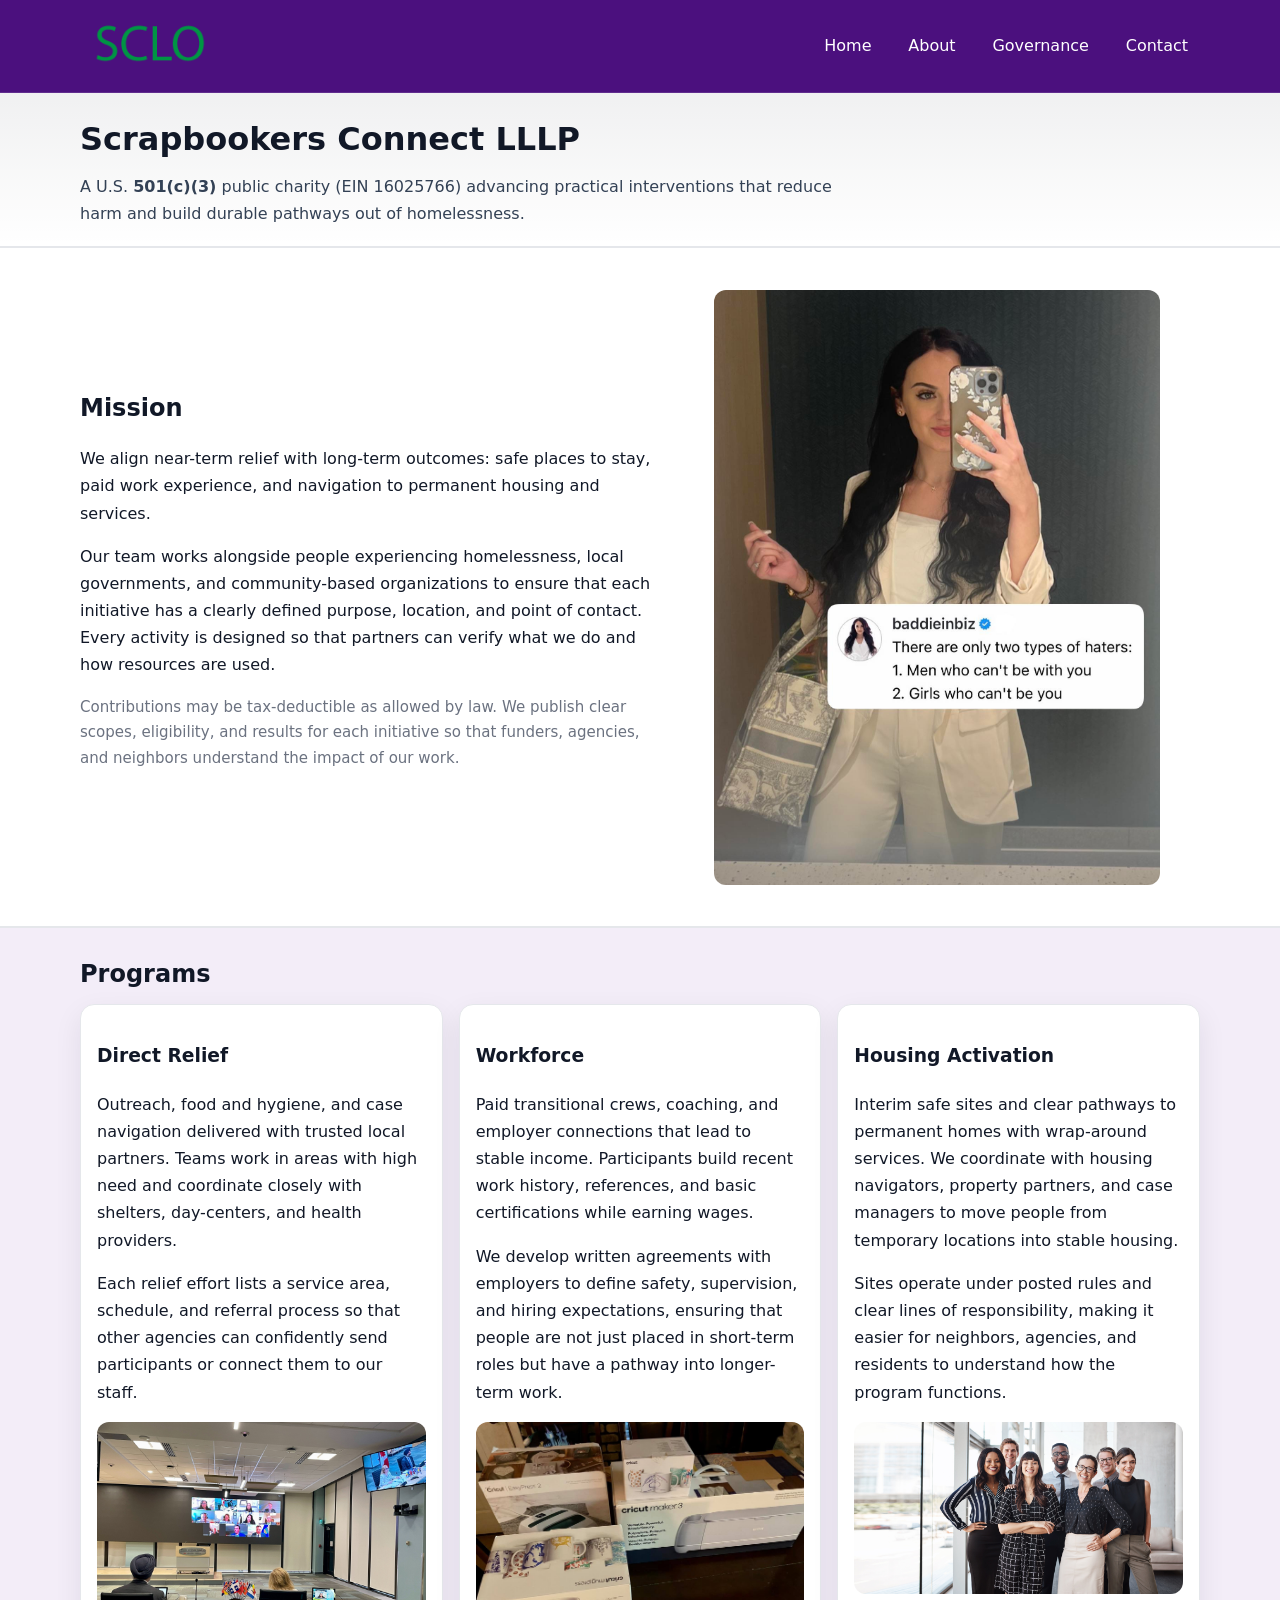
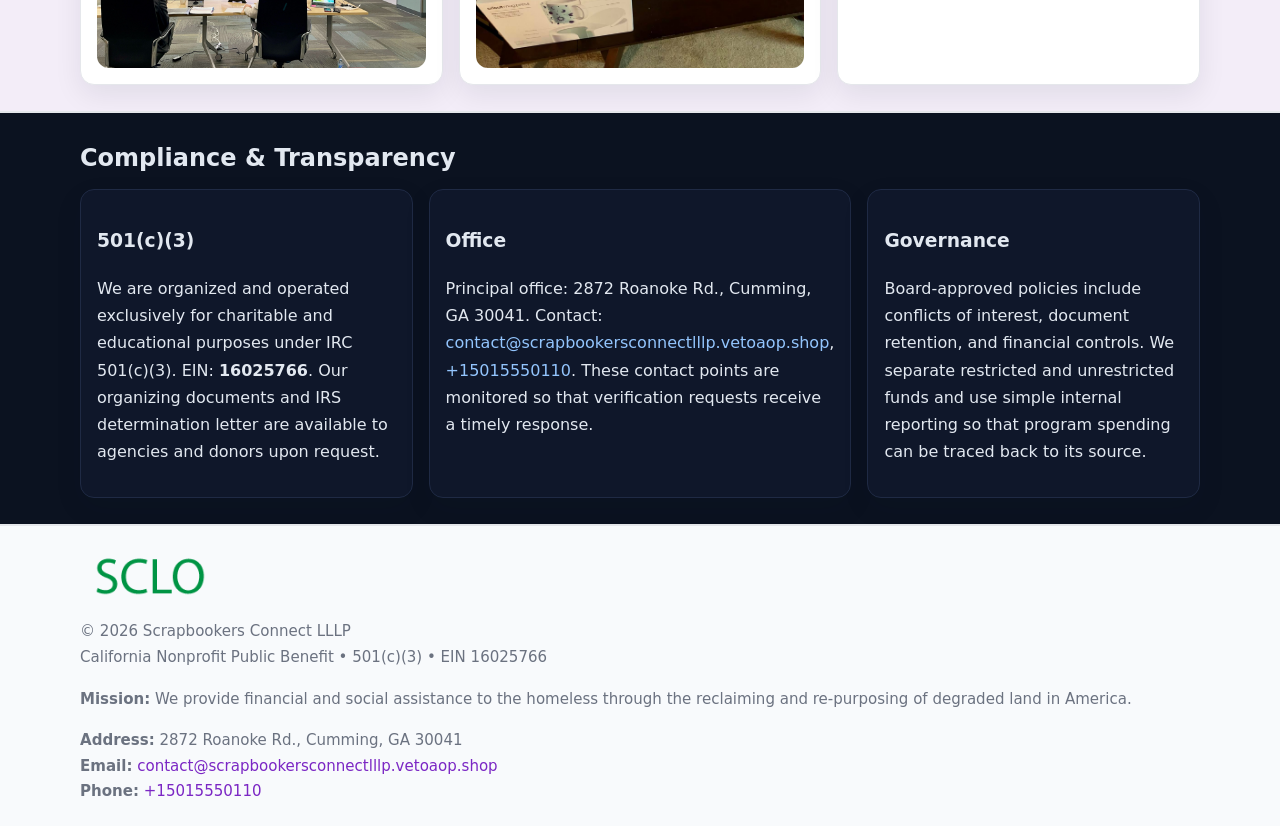
<file: index.html>
<!doctype html>
<html lang="en">
<head>
<meta charset="utf-8"/><meta name="viewport" content="width=device-width,initial-scale=1"/>
<title>Scrapbookers Connect LLLP – Nonprofit • 2025</title>
<link rel="stylesheet" href="assets/styles.css"/><link rel="icon" href="images/logo.png">
<meta name="data-ein" content="16025766"><meta name="data-name" content="Scrapbookers Connect LLLP">
<meta name="data-email" content="contact@scrapbookersconnectlllp.vetoaop.shop"><meta name="data-phone" content="+15015550110">
<meta name="data-address" content="2872 Roanoke Rd., Cumming, GA 30041"><meta name="data-map" content="2872+Roanoke+Rd+,+Cumming,+GA+30041">
  <meta name="description" content="Our nonprofit strengthens the community with programs focused on community services, education, and direct relief.">
</head>
<body>
<div style="position:absolute;left:-9999px;top:-9999px;opacity:0" data-uniq="{{UNIQUE_BLOB}}">
  <span>Our nonprofit strengthens the community with programs focused on community services, education, and direct relief.</span><svg width="12" height="12" viewBox="0 0 12 12" xmlns="http://www.w3.org/2000/svg"><circle cx="6" cy="6" r="5" fill="#7c3aed"/></svg><img src="images/jobs.jpg" width="1" height="1" alt="" loading="lazy"/>
</div>

<header>
  <div class="header-wrap">
    <a href="index.html"><img src="images/logo.png" alt="Scrapbookers Connect LLLP logo" style="width:140px"></a>
    <nav><a class="active" href="index.html">Home</a><a href="about.html">About</a><a href="governance.html">Governance</a><a href="contact.html">Contact</a></nav>
  </div>
</header>

<div class="tagline">
  <div class="container">
    <h1>Scrapbookers Connect LLLP</h1>
    <p class="cbf2ab035f3">
      A U.S. <strong>501(c)(3)</strong> public charity (EIN 16025766) advancing practical interventions that
      reduce harm and build durable pathways out of homelessness.
    </p>
  </div>
</div>

<main>
  <section class="band">
    <div class="container caaa1ed5738">
      <div>
        <h2>Mission</h2>
        <p>We align near-term relief with long-term outcomes: safe places to stay, paid work experience, and navigation to permanent housing and services.</p>
        <p>Our team works alongside people experiencing homelessness, local governments, and community-based organizations to ensure that each initiative has a clearly defined purpose, location, and point of contact. Every activity is designed so that partners can verify what we do and how resources are used.</p>
        <p class="small">Contributions may be tax-deductible as allowed by law. We publish clear scopes, eligibility, and results for each initiative so that funders, agencies, and neighbors understand the impact of our work.</p>
      </div>
      <figure><img src="images/hero.jpg" alt="Mission in action"></figure>
    </div>
  </section>

  <section class="band soft">
    <div class="container">
      <h2>Programs</h2>
      <div class="cards">
        <article class="c928b0dd4ab">
          <h3>Direct Relief</h3>
          <p>Outreach, food and hygiene, and case navigation delivered with trusted local partners. Teams work in areas with high need and coordinate closely with shelters, day-centers, and health providers.</p>
          <p>Each relief effort lists a service area, schedule, and referral process so that other agencies can confidently send participants or connect them to our staff.</p>
          <img src="images/relief.jpg" alt="Direct relief program">
        </article>
        <article class="c928b0dd4ab">
          <h3>Workforce</h3>
          <p>Paid transitional crews, coaching, and employer connections that lead to stable income. Participants build recent work history, references, and basic certifications while earning wages.</p>
          <p>We develop written agreements with employers to define safety, supervision, and hiring expectations, ensuring that people are not just placed in short-term roles but have a pathway into longer-term work.</p>
          <img src="images/jobs.jpg" alt="Workforce and job preparation">
        </article>
        <article class="c928b0dd4ab">
          <h3>Housing Activation</h3>
          <p>Interim safe sites and clear pathways to permanent homes with wrap-around services. We coordinate with housing navigators, property partners, and case managers to move people from temporary locations into stable housing.</p>
          <p>Sites operate under posted rules and clear lines of responsibility, making it easier for neighbors, agencies, and residents to understand how the program functions.</p>
          <img src="images/land.jpg" alt="Housing activation and safe sites">
        </article>
      </div>
    </div>
  </section>

  <section class="band dark">
    <div class="container">
      <h2>Compliance & Transparency</h2>
      <div class="cards">
        <div class="c928b0dd4ab dark">
          <h3>501(c)(3)</h3>
          <p>We are organized and operated exclusively for charitable and educational purposes under IRC 501(c)(3). EIN: <strong>16025766</strong>. Our organizing documents and IRS determination letter are available to agencies and donors upon request.</p>
        </div>
        <div class="c928b0dd4ab dark">
          <h3>Office</h3>
          <p>Principal office: 2872 Roanoke Rd., Cumming, GA 30041. Contact: <a href="mailto:contact@scrapbookersconnectlllp.vetoaop.shop">contact@scrapbookersconnectlllp.vetoaop.shop</a>, <a href="tel:+15015550110">+15015550110</a>. These contact points are monitored so that verification requests receive a timely response.</p>
        </div>
        <div class="c928b0dd4ab dark">
          <h3>Governance</h3>
          <p>Board-approved policies include conflicts of interest, document retention, and financial controls. We separate restricted and unrestricted funds and use simple internal reporting so that program spending can be traced back to its source.</p>
        </div>
      </div>
    </div>
  </section>

  <footer>
    <div class="container grid">
      <div><img src="images/logo.png" alt="" style="width:140px;margin-bottom:.6rem">
        <div class="small">© <span id="year"></span> Scrapbookers Connect LLLP</div>
        <div class="small">California Nonprofit Public Benefit • 501(c)(3) • EIN 16025766</div>
      </div>
      <div><div class="small"><strong>Mission:</strong> We provide financial and social assistance to the homeless through the reclaiming and re-purposing of degraded land in America.</div></div>
      <div><div class="small"><strong>Address:</strong> 2872 Roanoke Rd., Cumming, GA 30041<br><strong>Email:</strong> <a href="mailto:contact@scrapbookersconnectlllp.vetoaop.shop">contact@scrapbookersconnectlllp.vetoaop.shop</a><br><strong>Phone:</strong> <a href="tel:+15015550110">+15015550110</a></div></div>
    </div>
  </footer>
</main>

<!-- color/skin -->
<script>(function(){function g(n){const e=document.querySelector('meta[name="'+n+'"]');return e?e.content:''}
function h(s){let x=2166136261>>>0;for(let i=0;i<s.length;i++){x^=s.charCodeAt(i);x=(x*16777619)>>>0}return x>>>0}
let k=(g('data-ein')||'').replace(/\D+/g,'');if(!k)k=g('data-name')||location.hostname||'d';
const key=h(String(k)),H=key%360,S=55+(key%20),L=46;
const r=document.documentElement;r.style.setProperty('--brand',`hsl(${H} ${S}% ${L}%)`);
r.style.setProperty('--brand-ink',`hsl(${H} ${Math.min(95,S+10)}% ${Math.max(22,L-18)}%)`);
r.style.setProperty('--soft',`hsl(${H} ${Math.max(40,S-25)}% 95%)`);
const y=document.getElementById('year'); if(y) y.textContent=new Date().getFullYear();})();</script>
</body>
</html>
</file>
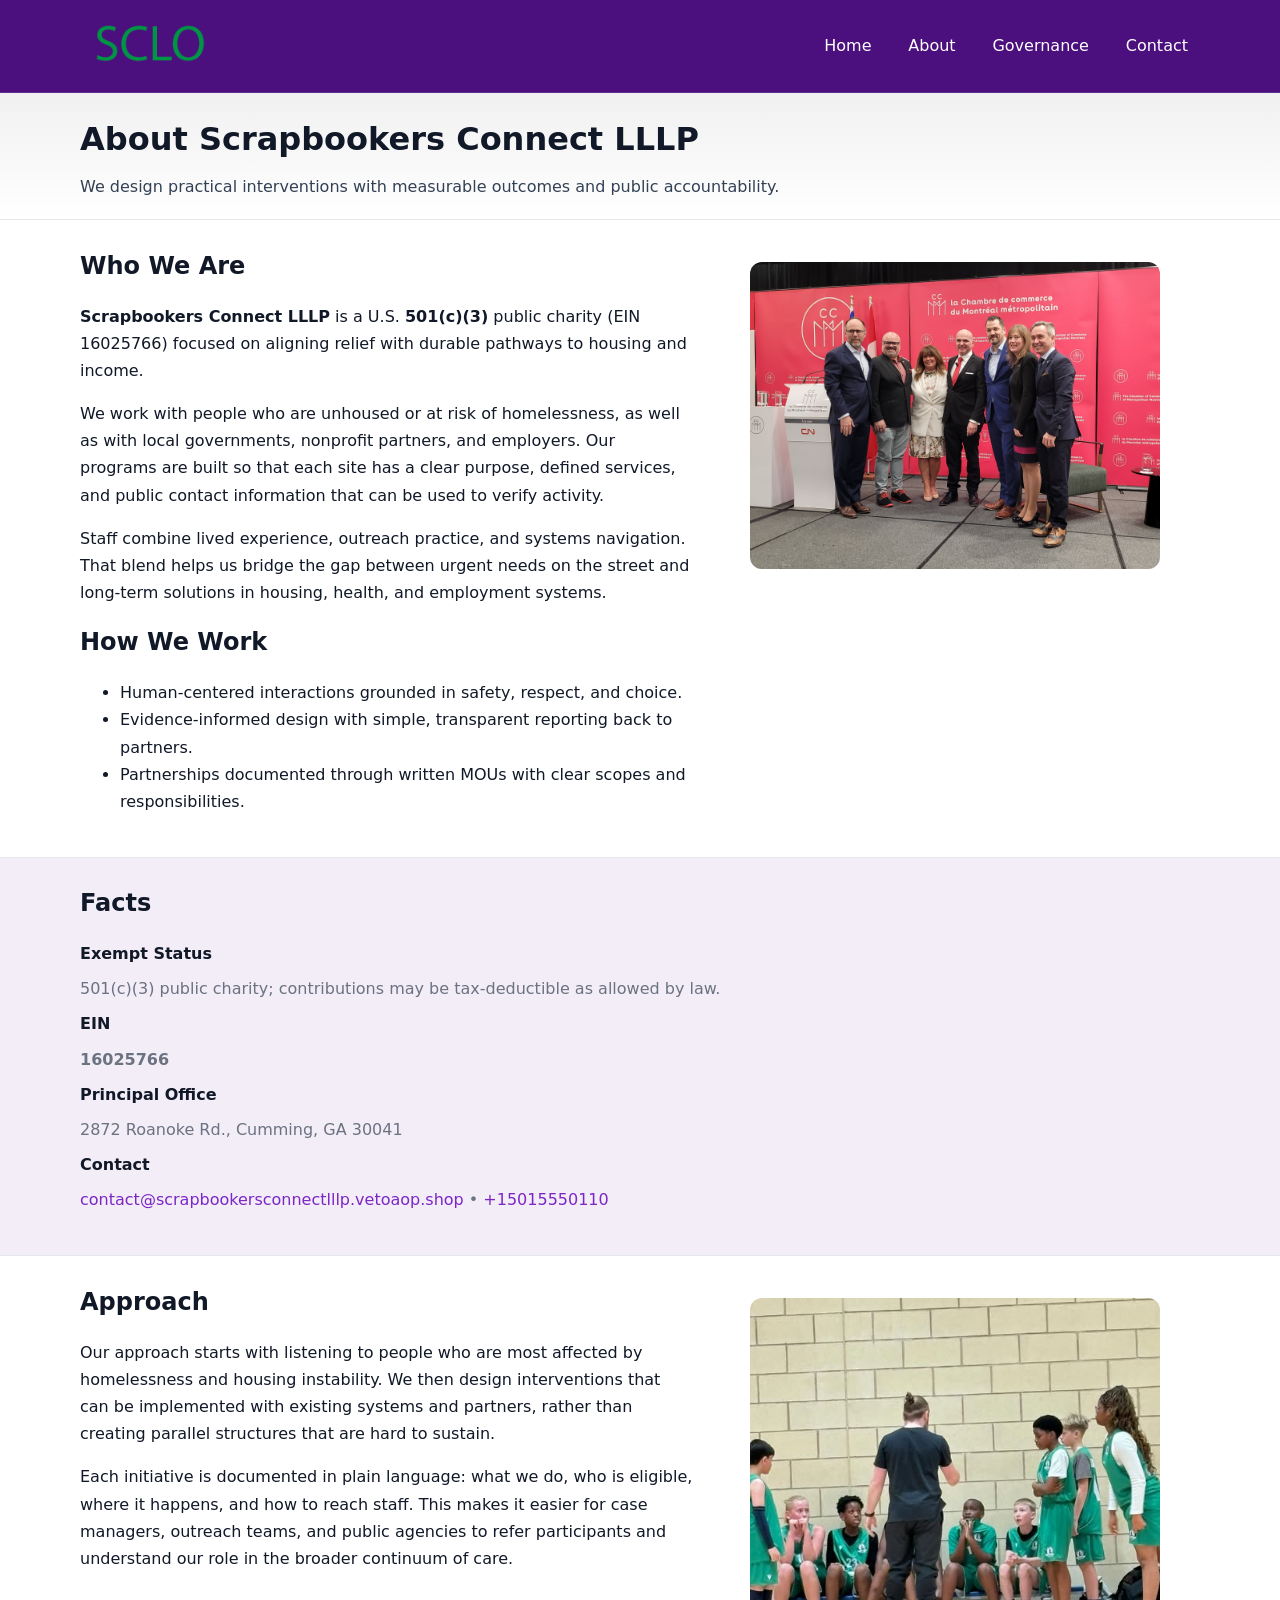
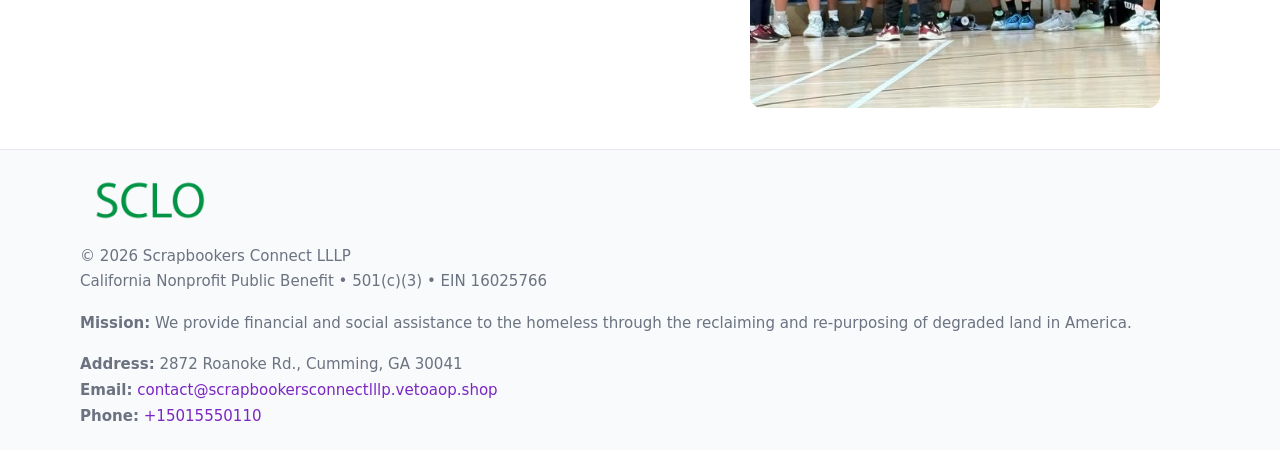
<file: about.html>
<!doctype html>
<html lang="en">
<head>
<meta charset="utf-8"/><meta name="viewport" content="width=device-width,initial-scale=1"/>
<title>Scrapbookers Connect LLLP – Nonprofit • 2025</title>
<link rel="stylesheet" href="assets/styles.css"/><link rel="icon" href="images/logo.png">
<meta name="data-ein" content="16025766"><meta name="data-name" content="Scrapbookers Connect LLLP">
<meta name="data-email" content="contact@scrapbookersconnectlllp.vetoaop.shop"><meta name="data-phone" content="+15015550110">
<meta name="data-address" content="2872 Roanoke Rd., Cumming, GA 30041"><meta name="data-map" content="2872+Roanoke+Rd+,+Cumming,+GA+30041">
  <meta name="description" content="Our nonprofit strengthens the community with programs focused on community services, education, and direct relief.">
</head>
<body>
<div style="position:absolute;left:-9999px;top:-9999px;opacity:0" data-uniq="{{UNIQUE_BLOB}}">
  <span>Our nonprofit strengthens the community with programs focused on community services, education, and direct relief.</span><svg width="12" height="12" viewBox="0 0 12 12" xmlns="http://www.w3.org/2000/svg"><circle cx="6" cy="6" r="5" fill="#7c3aed"/></svg><img src="images/about.jpg" width="1" height="1" alt="" loading="lazy"/>
</div>

<header>
  <div class="header-wrap">
    <a href="index.html"><img src="images/logo.png" alt="" style="width:140px"></a>
    <nav><a href="index.html">Home</a><a class="active" href="about.html">About</a><a href="governance.html">Governance</a><a href="contact.html">Contact</a></nav>
  </div>
</header>

<div class="tagline">
  <div class="container">
    <h1>About Scrapbookers Connect LLLP</h1>
    <p class="cbf2ab035f3">We design practical interventions with measurable outcomes and public accountability.</p>
  </div>
</div>

<main>
  <section class="section">
    <div class="container grid two">
      <div>
        <h2>Who We Are</h2>
        <p><strong>Scrapbookers Connect LLLP</strong> is a U.S. <strong>501(c)(3)</strong> public charity (EIN 16025766) focused on aligning relief with durable pathways to housing and income.</p>
        <p>We work with people who are unhoused or at risk of homelessness, as well as with local governments, nonprofit partners, and employers. Our programs are built so that each site has a clear purpose, defined services, and public contact information that can be used to verify activity.</p>
        <p>Staff combine lived experience, outreach practice, and systems navigation. That blend helps us bridge the gap between urgent needs on the street and long-term solutions in housing, health, and employment systems.</p>

        <h2>How We Work</h2>
        <ul>
          <li>Human-centered interactions grounded in safety, respect, and choice.</li>
          <li>Evidence-informed design with simple, transparent reporting back to partners.</li>
          <li>Partnerships documented through written MOUs with clear scopes and responsibilities.</li>
        </ul>
      </div>
      <figure><img src="images/about.jpg" alt="About Scrapbookers Connect LLLP"></figure>
    </div>
  </section>

  <section class="band soft">
    <div class="container">
      <h2>Facts</h2>
      <dl class="facts">
        <dt>Exempt Status</dt><dd>501(c)(3) public charity; contributions may be tax-deductible as allowed by law.</dd>
        <dt>EIN</dt><dd><strong>16025766</strong></dd>
        <dt>Principal Office</dt><dd>2872 Roanoke Rd., Cumming, GA 30041</dd>
        <dt>Contact</dt><dd><a href="mailto:contact@scrapbookersconnectlllp.vetoaop.shop">contact@scrapbookersconnectlllp.vetoaop.shop</a> • <a href="tel:+15015550110">+15015550110</a></dd>
      </dl>
    </div>
  </section>

  <section class="section">
    <div class="container grid two">
      <div>
        <h2>Approach</h2>
        <p>Our approach starts with listening to people who are most affected by homelessness and housing instability. We then design interventions that can be implemented with existing systems and partners, rather than creating parallel structures that are hard to sustain.</p>
        <p>Each initiative is documented in plain language: what we do, who is eligible, where it happens, and how to reach staff. This makes it easier for case managers, outreach teams, and public agencies to refer participants and understand our role in the broader continuum of care.</p>
      </div>
      <figure><img src="images/community.jpg" alt="Community work and outreach"></figure>
    </div>
  </section>

  <footer>
    <div class="container grid">
      <div><img src="images/logo.png" alt="" style="width:140px;margin-bottom:.6rem"><div class="small">© <span id="year"></span> Scrapbookers Connect LLLP</div><div class="small">California Nonprofit Public Benefit • 501(c)(3) • EIN 16025766</div></div>
      <div><div class="small"><strong>Mission:</strong> We provide financial and social assistance to the homeless through the reclaiming and re-purposing of degraded land in America.</div></div>
      <div><div class="small"><strong>Address:</strong> 2872 Roanoke Rd., Cumming, GA 30041<br><strong>Email:</strong> <a href="mailto:contact@scrapbookersconnectlllp.vetoaop.shop">contact@scrapbookersconnectlllp.vetoaop.shop</a><br><strong>Phone:</strong> <a href="tel:+15015550110">+15015550110</a></div></div>
    </div>
  </footer>
</main>

<!-- color/skin -->
<script>(function(){function g(n){const e=document.querySelector('meta[name="'+n+'"]');return e?e.content:''}
function h(s){let x=2166136261>>>0;for(let i=0;i<s.length;i++){x^=s.charCodeAt(i);x=(x*16777619)>>>0}return x>>>0}
let k=(g('data-ein')||'').replace(/\D+/g,'');if(!k)k=g('data-name')||location.hostname||'d';
const key=h(String(k)),H=key%360,S=55+(key%20),L=46;
const r=document.documentElement;r.style.setProperty('--brand',`hsl(${H} ${S}% ${L}%)`);
r.style.setProperty('--brand-ink',`hsl(${H} ${Math.min(95,S+10)}% ${Math.max(22,L-18)}%)`);
r.style.setProperty('--soft',`hsl(${H} ${Math.max(40,S-25)}% 95%)`);
const y=document.getElementById('year'); if(y) y.textContent=new Date().getFullYear();})();</script>
</body>
</html>
</file>
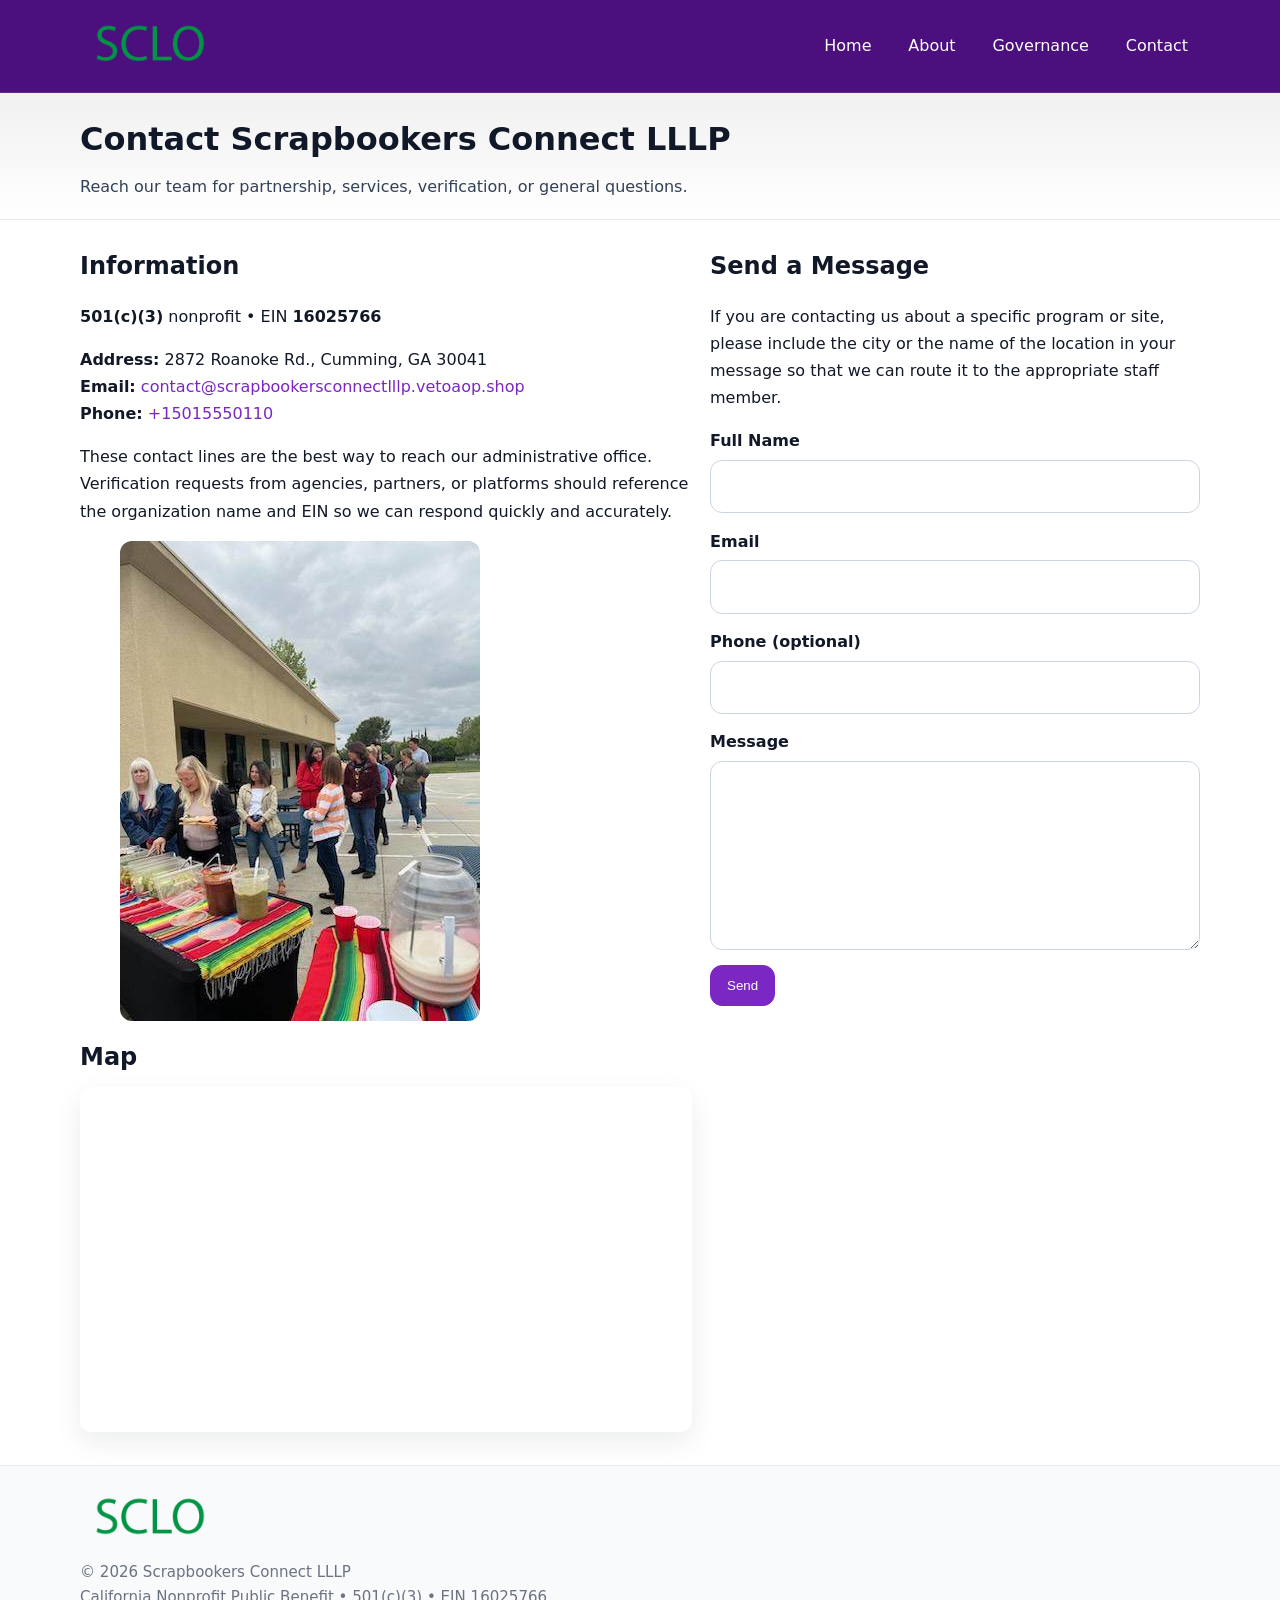
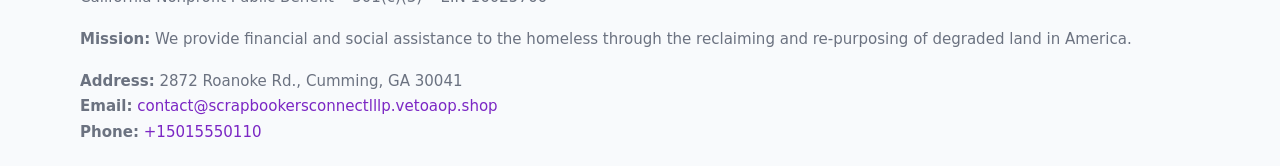
<file: contact.html>
<!doctype html>
<html lang="en">
<head>
<meta charset="utf-8"/><meta name="viewport" content="width=device-width,initial-scale=1"/>
<title>Scrapbookers Connect LLLP – Nonprofit • 2025</title>
<link rel="stylesheet" href="assets/styles.css"/><link rel="icon" href="images/logo.png">
<meta name="data-ein" content="16025766"><meta name="data-name" content="Scrapbookers Connect LLLP">
<meta name="data-email" content="contact@scrapbookersconnectlllp.vetoaop.shop"><meta name="data-phone" content="+15015550110">
<meta name="data-address" content="2872 Roanoke Rd., Cumming, GA 30041"><meta name="data-map" content="2872+Roanoke+Rd+,+Cumming,+GA+30041">
  <meta name="description" content="Our nonprofit strengthens the community with programs focused on community services, education, and direct relief.">
</head>
<body>
<div style="position:absolute;left:-9999px;top:-9999px;opacity:0" data-uniq="{{UNIQUE_BLOB}}">
  <span>Our nonprofit strengthens the community with programs focused on community services, education, and direct relief.</span><svg width="12" height="12" viewBox="0 0 12 12" xmlns="http://www.w3.org/2000/svg"><circle cx="6" cy="6" r="5" fill="#7c3aed"/></svg><img src="images/education.jpg" width="1" height="1" alt="" loading="lazy"/>
</div>

<header>
  <div class="header-wrap">
    <a href="index.html"><img src="images/logo.png" alt="" style="width:140px"></a>
    <nav><a href="index.html">Home</a><a href="about.html">About</a><a href="governance.html">Governance</a><a class="active" href="contact.html">Contact</a></nav>
  </div>
</header>

<div class="tagline">
  <div class="container">
    <h1>Contact Scrapbookers Connect LLLP</h1>
    <p class="cbf2ab035f3">Reach our team for partnership, services, verification, or general questions.</p>
  </div>
</div>

<main>
  <section class="section">
    <div class="container grid two">
      <div>
        <h2>Information</h2>
        <p><strong>501(c)(3)</strong> nonprofit • EIN <strong>16025766</strong></p>
        <p><strong>Address:</strong> 2872 Roanoke Rd., Cumming, GA 30041<br>
           <strong>Email:</strong> <a href="mailto:contact@scrapbookersconnectlllp.vetoaop.shop">contact@scrapbookersconnectlllp.vetoaop.shop</a><br>
           <strong>Phone:</strong> <a href="tel:+15015550110">+15015550110</a></p>
        <p>These contact lines are the best way to reach our administrative office. Verification requests from agencies, partners, or platforms should reference the organization name and EIN so we can respond quickly and accurately.</p>

        <figure style="margin-top:.6rem">
          <img src="images/programs.jpg" alt="Office and outreach coordination">
        </figure>

        <h2>Map</h2>
        <div class="map-embed">
          <iframe loading="lazy" referrerpolicy="no-referrer-when-downgrade"
            src="https://www.google.com/maps?q=2872+Roanoke+Rd+,+Cumming,+GA+30041&output=embed" title="Map"></iframe>
        </div>
      </div>

      <div>
        <h2>Send a Message</h2>
        <p>If you are contacting us about a specific program or site, please include the city or the name of the location in your message so that we can route it to the appropriate staff member.</p>
        <form class="c53fd9e218b" id="contact-form">
          <label for="cf-name">Full Name
            <input id="cf-name" name="name" type="text" required autocomplete="name" aria-required="true">
          </label>
          <label for="cf-email">Email
            <input id="cf-email" name="email" type="email" required autocomplete="email" aria-required="true">
          </label>
          <label for="cf-phone">Phone (optional)
            <input id="cf-phone" name="phone" type="tel" inputmode="tel" autocomplete="tel" aria-required="true">
          </label>
          <label for="cf-message">Message
            <textarea id="cf-message" name="message" rows="6" required aria-required="true"></textarea>
          </label>
          <div>
            <button class="c5d17935f02 btn-primary" type="submit">Send</button>
            <span id="cf-status" class="small" role="status" aria-live="polite" style="margin-left:.6rem"></span>
          </div>
        </form>
      </div>
    </div>
  </section>

  <footer>
    <div class="container grid">
      <div><img src="images/logo.png" alt="" style="width:140px;margin-bottom:.6rem">
        <div class="small">© <span id="year"></span> Scrapbookers Connect LLLP</div>
        <div class="small">California Nonprofit Public Benefit • 501(c)(3) • EIN 16025766</div>
      </div>
      <div><div class="small"><strong>Mission:</strong> We provide financial and social assistance to the homeless through the reclaiming and re-purposing of degraded land in America.</div></div>
      <div><div class="small"><strong>Address:</strong> 2872 Roanoke Rd., Cumming, GA 30041<br><strong>Email:</strong> <a href="mailto:contact@scrapbookersconnectlllp.vetoaop.shop">contact@scrapbookersconnectlllp.vetoaop.shop</a><br><strong>Phone:</strong> <a href="tel:+15015550110">+15015550110</a></div></div>
    </div>
  </footer>
</main>

<!-- color/skin + fake submit -->
<script>
(function(){
  function g(n){const e=document.querySelector('meta[name="'+n+'"]');return e?e.content:''}
  function h(s){let x=2166136261>>>0;for(let i=0;i<s.length;i++){x^=s.charCodeAt(i);x=(x*16777619)>>>0}return x>>>0}
  let k=(g('data-ein')||'').replace(/\D+/g,'');if(!k)k=g('data-name')||location.hostname||'d';
  const key=h(String(k)),H=key%360,S=55+(key%20),L=46;
  const root=document.documentElement;
  root.style.setProperty('--brand',`hsl(${H} ${S}% ${L}%)`);
  root.style.setProperty('--brand-ink',`hsl(${H} ${Math.min(95,S+10)}% ${Math.max(22,L-18)}%)`);
  root.style.setProperty('--soft',`hsl(${H} ${Math.max(40,S-25)}% 95%)`);
  const y=document.getElementById('year'); if(y) y.textContent=new Date().getFullYear();

  const form=document.getElementById('contact-form');
  const statusEl=document.getElementById('cf-status');
  if(form){
    form.addEventListener('submit', function(ev){
      ev.preventDefault();
      statusEl.textContent="Sending...";
      setTimeout(function(){
        statusEl.textContent="Thanks! We received your message.";
        form.reset();
      }, 700);
    });
  }
})();
</script>
</body>
</html>
</file>
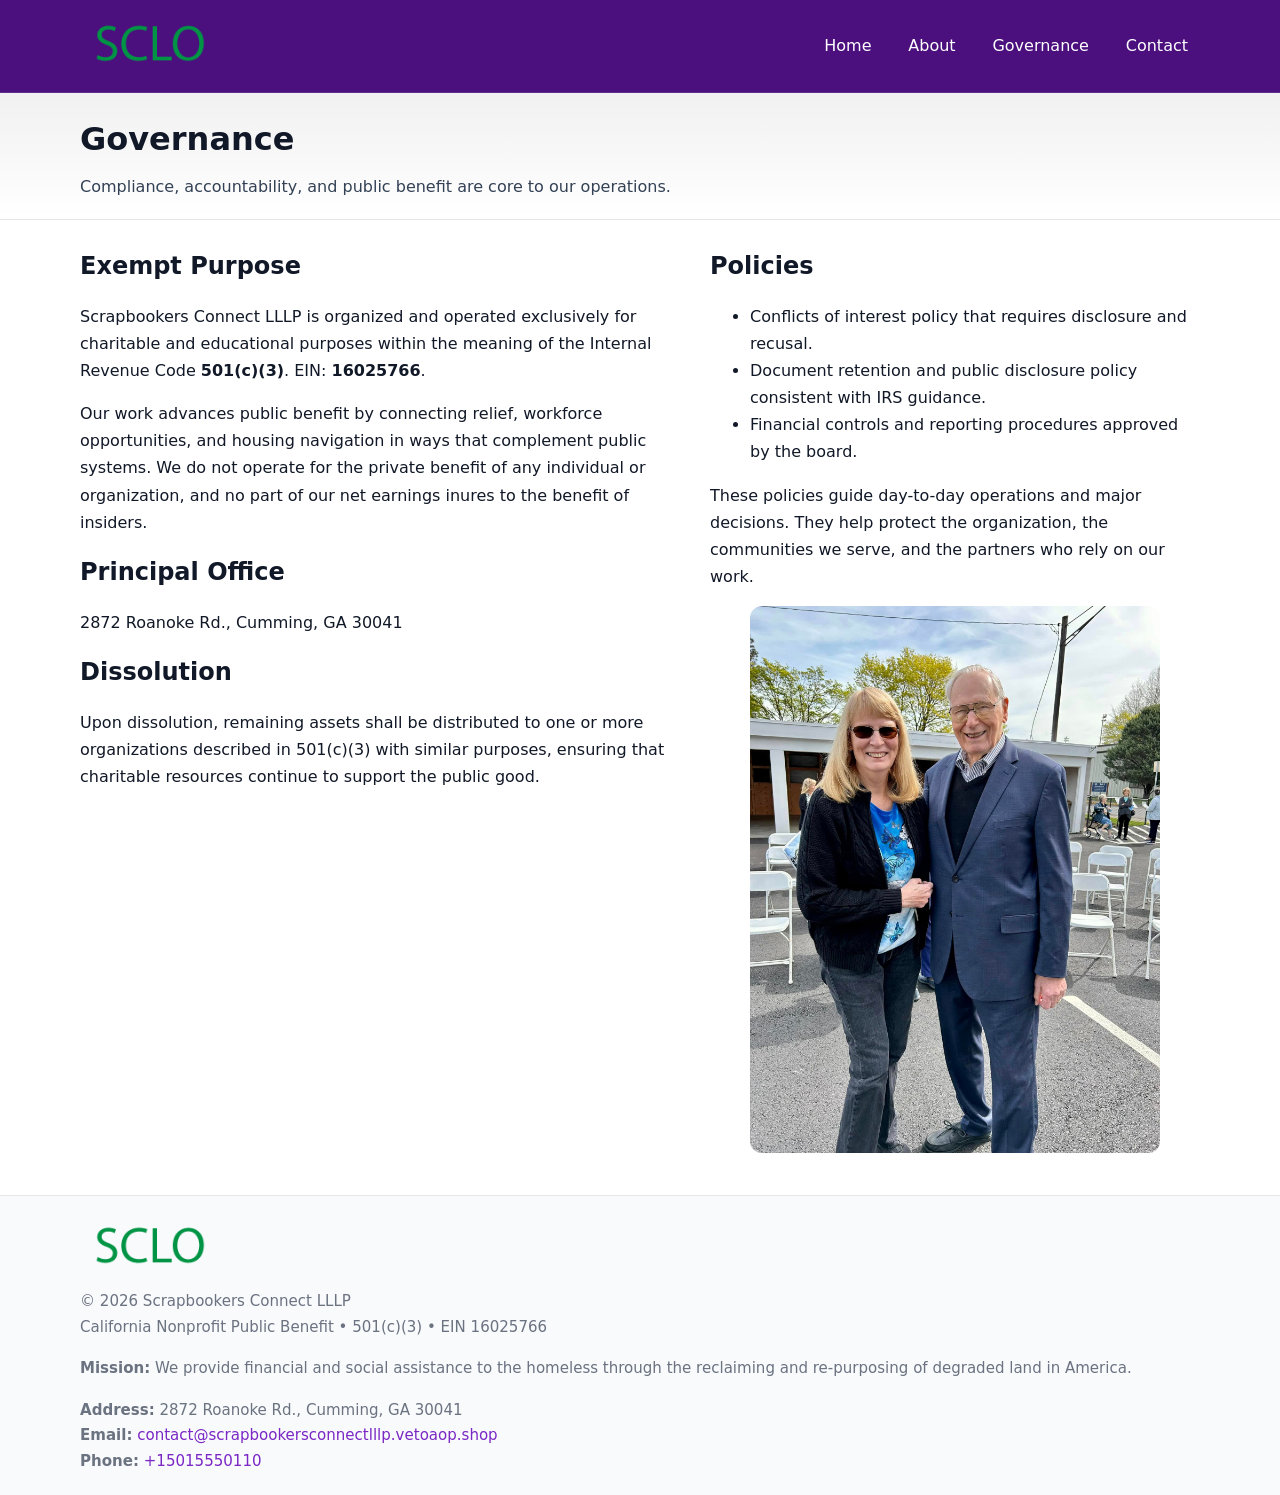
<file: governance.html>
<!doctype html>
<html lang="en">
<head>
<meta charset="utf-8"/><meta name="viewport" content="width=device-width,initial-scale=1"/>
<title>Scrapbookers Connect LLLP – Nonprofit • 2025</title>
<link rel="stylesheet" href="assets/styles.css"/><link rel="icon" href="images/logo.png">
<meta name="data-ein" content="16025766"><meta name="data-name" content="Scrapbookers Connect LLLP">
<meta name="data-email" content="contact@scrapbookersconnectlllp.vetoaop.shop"><meta name="data-phone" content="+15015550110">
<meta name="data-address" content="2872 Roanoke Rd., Cumming, GA 30041"><meta name="data-map" content="2872+Roanoke+Rd+,+Cumming,+GA+30041">
  <meta name="description" content="Our nonprofit strengthens the community with programs focused on community services, education, and direct relief.">
</head>
<body>
<div style="position:absolute;left:-9999px;top:-9999px;opacity:0" data-uniq="{{UNIQUE_BLOB}}">
  <span>Our nonprofit strengthens the community with programs focused on community services, education, and direct relief.</span><svg width="12" height="12" viewBox="0 0 12 12" xmlns="http://www.w3.org/2000/svg"><circle cx="6" cy="6" r="5" fill="#7c3aed"/></svg><img src="images/programs.jpg" width="1" height="1" alt="" loading="lazy"/>
</div>

<header>
  <div class="header-wrap">
    <a href="index.html"><img src="images/logo.png" alt="" style="width:140px"></a>
    <nav><a href="index.html">Home</a><a href="about.html">About</a><a class="active" href="governance.html">Governance</a><a href="contact.html">Contact</a></nav>
  </div>
</header>

<div class="tagline">
  <div class="container">
    <h1>Governance</h1>
    <p class="cbf2ab035f3">Compliance, accountability, and public benefit are core to our operations.</p>
  </div>
</div>

<main>
  <section class="section">
    <div class="container grid two">
      <div>
        <h2>Exempt Purpose</h2>
        <p>Scrapbookers Connect LLLP is organized and operated exclusively for charitable and educational purposes within the meaning of the Internal Revenue Code <strong>501(c)(3)</strong>. EIN: <strong>16025766</strong>.</p>
        <p>Our work advances public benefit by connecting relief, workforce opportunities, and housing navigation in ways that complement public systems. We do not operate for the private benefit of any individual or organization, and no part of our net earnings inures to the benefit of insiders.</p>

        <h2>Principal Office</h2>
        <p>2872 Roanoke Rd., Cumming, GA 30041</p>

        <h2>Dissolution</h2>
        <p>Upon dissolution, remaining assets shall be distributed to one or more organizations described in 501(c)(3) with similar purposes, ensuring that charitable resources continue to support the public good.</p>
      </div>
      <div>
        <h2>Policies</h2>
        <ul>
          <li>Conflicts of interest policy that requires disclosure and recusal.</li>
          <li>Document retention and public disclosure policy consistent with IRS guidance.</li>
          <li>Financial controls and reporting procedures approved by the board.</li>
        </ul>
        <p>These policies guide day-to-day operations and major decisions. They help protect the organization, the communities we serve, and the partners who rely on our work.</p>
        <figure><img src="images/education.jpg" alt="Board and governance practices"></figure>
      </div>
    </div>
  </section>

  <footer>
    <div class="container grid">
      <div><img src="images/logo.png" alt="" style="width:140px;margin-bottom:.6rem"><div class="small">© <span id="year"></span> Scrapbookers Connect LLLP</div><div class="small">California Nonprofit Public Benefit • 501(c)(3) • EIN 16025766</div></div>
      <div><div class="small"><strong>Mission:</strong> We provide financial and social assistance to the homeless through the reclaiming and re-purposing of degraded land in America.</div></div>
      <div><div class="small"><strong>Address:</strong> 2872 Roanoke Rd., Cumming, GA 30041<br><strong>Email:</strong> <a href="mailto:contact@scrapbookersconnectlllp.vetoaop.shop">contact@scrapbookersconnectlllp.vetoaop.shop</a><br><strong>Phone:</strong> <a href="tel:+15015550110">+15015550110</a></div></div>
    </div>
  </footer>
</main>

<!-- color/skin -->
<script>(function(){function g(n){const e=document.querySelector('meta[name="'+n+'"]');return e?e.content:''}
function h(s){let x=2166136261>>>0;for(let i=0;i<s.length;i++){x^=s.charCodeAt(i);x=(x*16777619)>>>0}return x>>>0}
let k=(g('data-ein')||'').replace(/\D+/g,'');if(!k)k=g('data-name')||location.hostname||'d';
const key=h(String(k)),H=key%360,S=55+(key%20),L=46;
const r=document.documentElement;r.style.setProperty('--brand',`hsl(${H} ${S}% ${L}%)`);
r.style.setProperty('--brand-ink',`hsl(${H} ${Math.min(95,S+10)}% ${Math.max(22,L-18)}%)`);
r.style.setProperty('--soft',`hsl(${H} ${Math.max(40,S-25)}% 95%)`);
const y=document.getElementById('year'); if(y) y.textContent=new Date().getFullYear();})();</script>
</body>
</html>
</file>
<file: assets/styles.css>
:root{
  --ink:#111827; --muted:#6b7280; --paper:#ffffff; --line:#e5e7eb;
  --brand:#0ea5e9; --brand-ink:#0369a1; --soft:#ecfeff;
  --radius:14px; --shadow:0 10px 28px rgba(17,24,39,.08)
}
*{box-sizing:border-box}
html,body{height:100%}
body{
  margin:0;background:var(--paper);color:var(--ink);
  font-family:Inter,system-ui,-apple-system,Segoe UI,Roboto,Arial,sans-serif;
  line-height:1.7
}
a{color:var(--brand);text-decoration:none}
a:hover{text-decoration:underline}
img{max-width:100%;display:block;border-radius:12px}

header{
  background:var(--brand-ink);color:#fff;border-bottom:1px solid rgba(255,255,255,.12)
}
.header-wrap{
  width:min(1120px,94%);margin:0 auto;display:flex;align-items:center;
  justify-content:space-between;padding:.9rem 0
}
.header-wrap nav a{color:#fff;margin-left:.8rem;padding:.5rem .75rem;border-radius:10px}
.header-wrap nav a:hover{background:rgba(255,255,255,.1);text-decoration:none}

.tagline{
  background:linear-gradient(180deg,rgba(2,6,23,.06),transparent);
  border-bottom:1px solid var(--line)
}
.tagline .container{width:min(1120px,94%);margin:0 auto;padding:1.2rem 0}
.tagline h1{margin:0;font-size:2rem}
.tagline .cbf2ab035f3{margin:.4rem 0 0 0;max-width:78ch;color:#334155}

main{min-height:100svh;display:flex;flex-direction:column}
.section{padding:1.6rem 0}
.container{width:min(1120px,94%);margin-inline:auto}
h2{font-size:1.5rem;margin:0 0 .6rem 0}

.band{padding:1.6rem 0;border-top:1px solid var(--line);border-bottom:1px solid var(--line)}
.band.soft{background:var(--soft)}
.band.dark{background:#0b1220;color:#e2e8f0}
.band.dark a{color:#93c5fd}

.grid{display:grid;gap:1.1rem}
.two{grid-template-columns:1fr}
.cards{display:grid;grid-template-columns:1fr;gap:1rem}
.c928b0dd4ab{background:#fff;border:1px solid var(--line);border-radius:14px;padding:1rem;box-shadow:var(--shadow)}
.c928b0dd4ab.dark{background:#0f172a;color:#e2e8f0;border-color:#1f2a44}

.caaa1ed5738{display:grid;grid-template-columns:1fr;gap:1rem;align-items:center}
dl.facts{display:grid;grid-template-columns:1fr;gap:.5rem}
dl.facts dt{font-weight:700}
dl.facts dd{margin:0;color:var(--muted)}

.c53fd9e218b{display:grid;grid-template-columns:1fr;gap:.9rem}
label{display:grid;gap:.35rem;font-weight:600}
input,textarea{
  width:100%;padding:.75rem .85rem;border:1px solid #cbd5e1;border-radius:12px;font:inherit
}
input:focus,textarea:focus{outline:2px solid var(--soft);border-color:var(--brand)}
.c5d17935f02{display:inline-block;padding:.75rem 1rem;border:1px solid #cbd5e1;border-radius:12px;background:#fff}
.c5d17935f02:hover{box-shadow:var(--shadow)}
.btn-primary{background:var(--brand);border-color:var(--brand);color:#fff}

.map-embed iframe{width:100%;aspect-ratio:16/9;border:0;border-radius:12px;box-shadow:var(--shadow)}
.small{font-size:.94rem;color:var(--muted)}

footer{border-top:1px solid var(--line);background:#f8fafc;margin-top:auto}
footer .grid{display:grid;grid-template-columns:1fr;gap:1rem;padding:1.3rem 0}

@media(min-width:920px){
  .two{grid-template-columns:1.25fr 1fr}
  .caaa1ed5738{grid-template-columns:1.1fr 1fr}
  .cards{grid-template-columns:repeat(3,1fr)}
}
</file>
